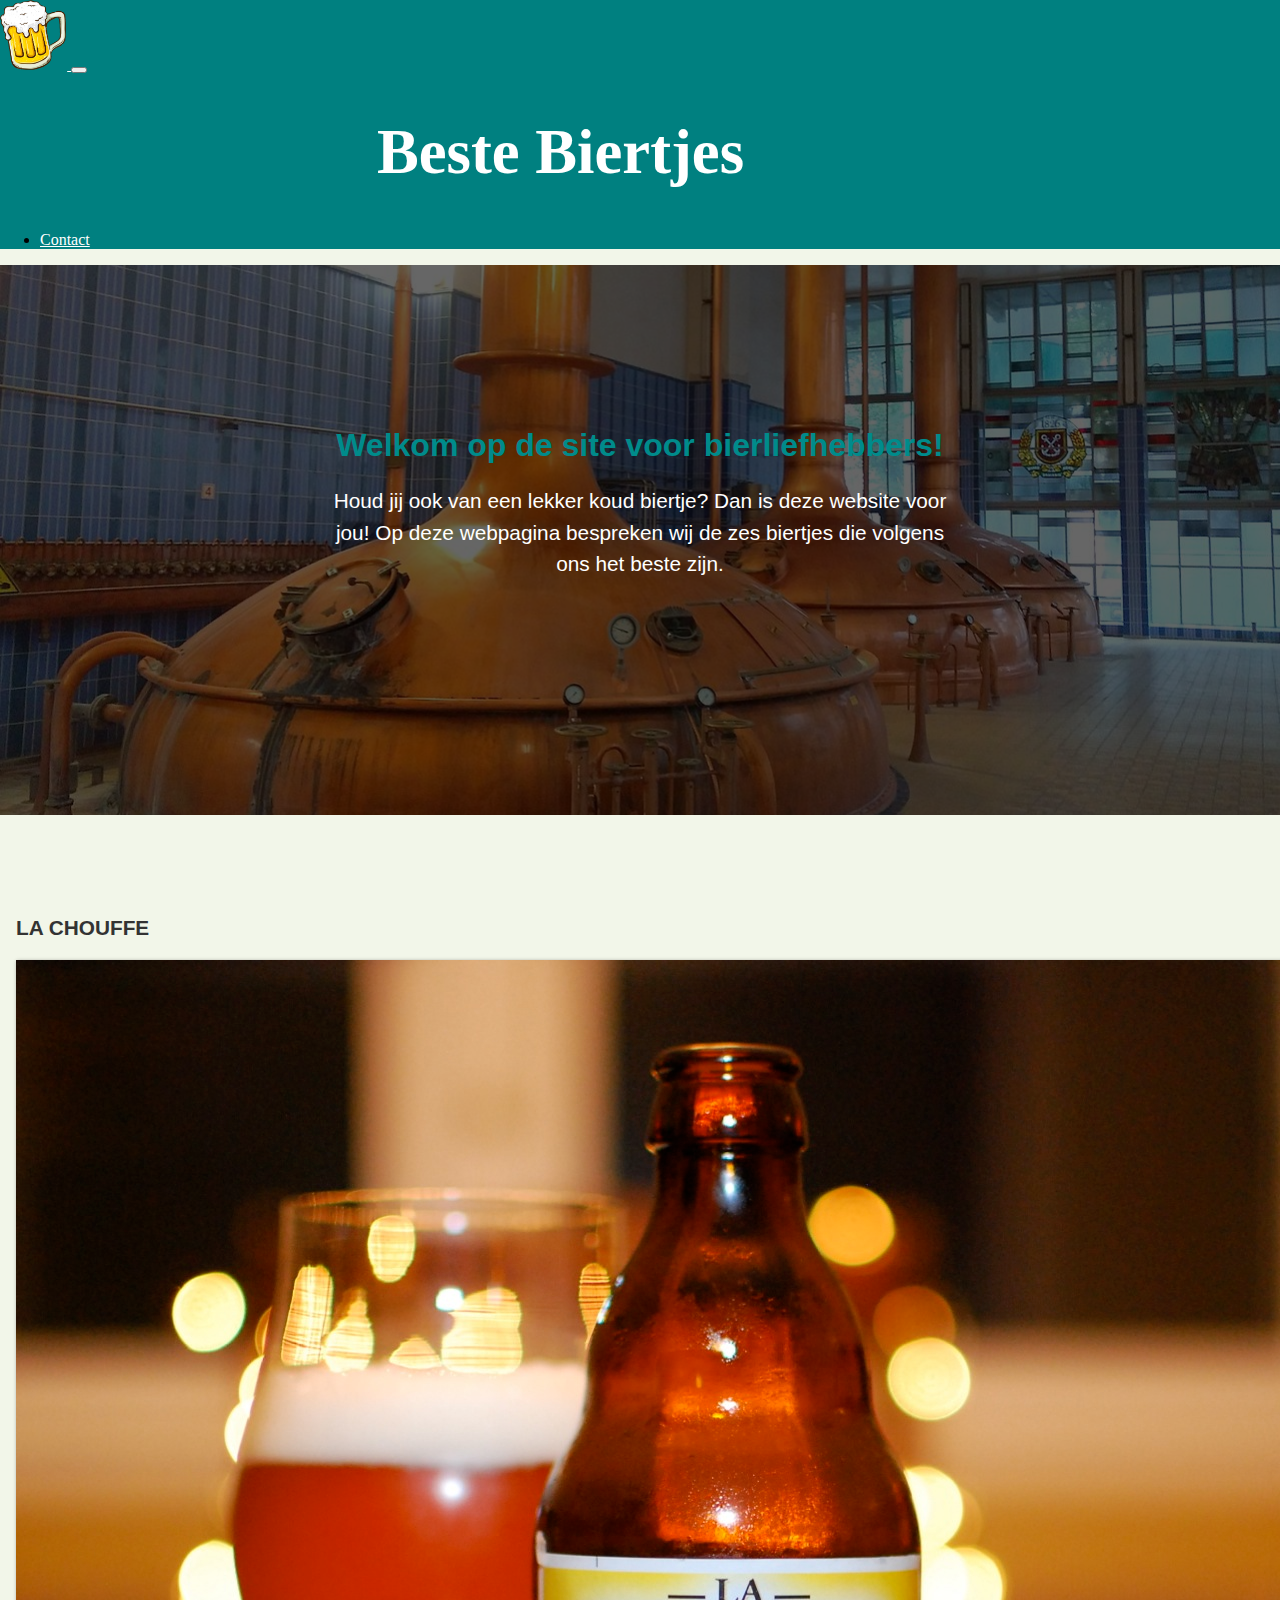
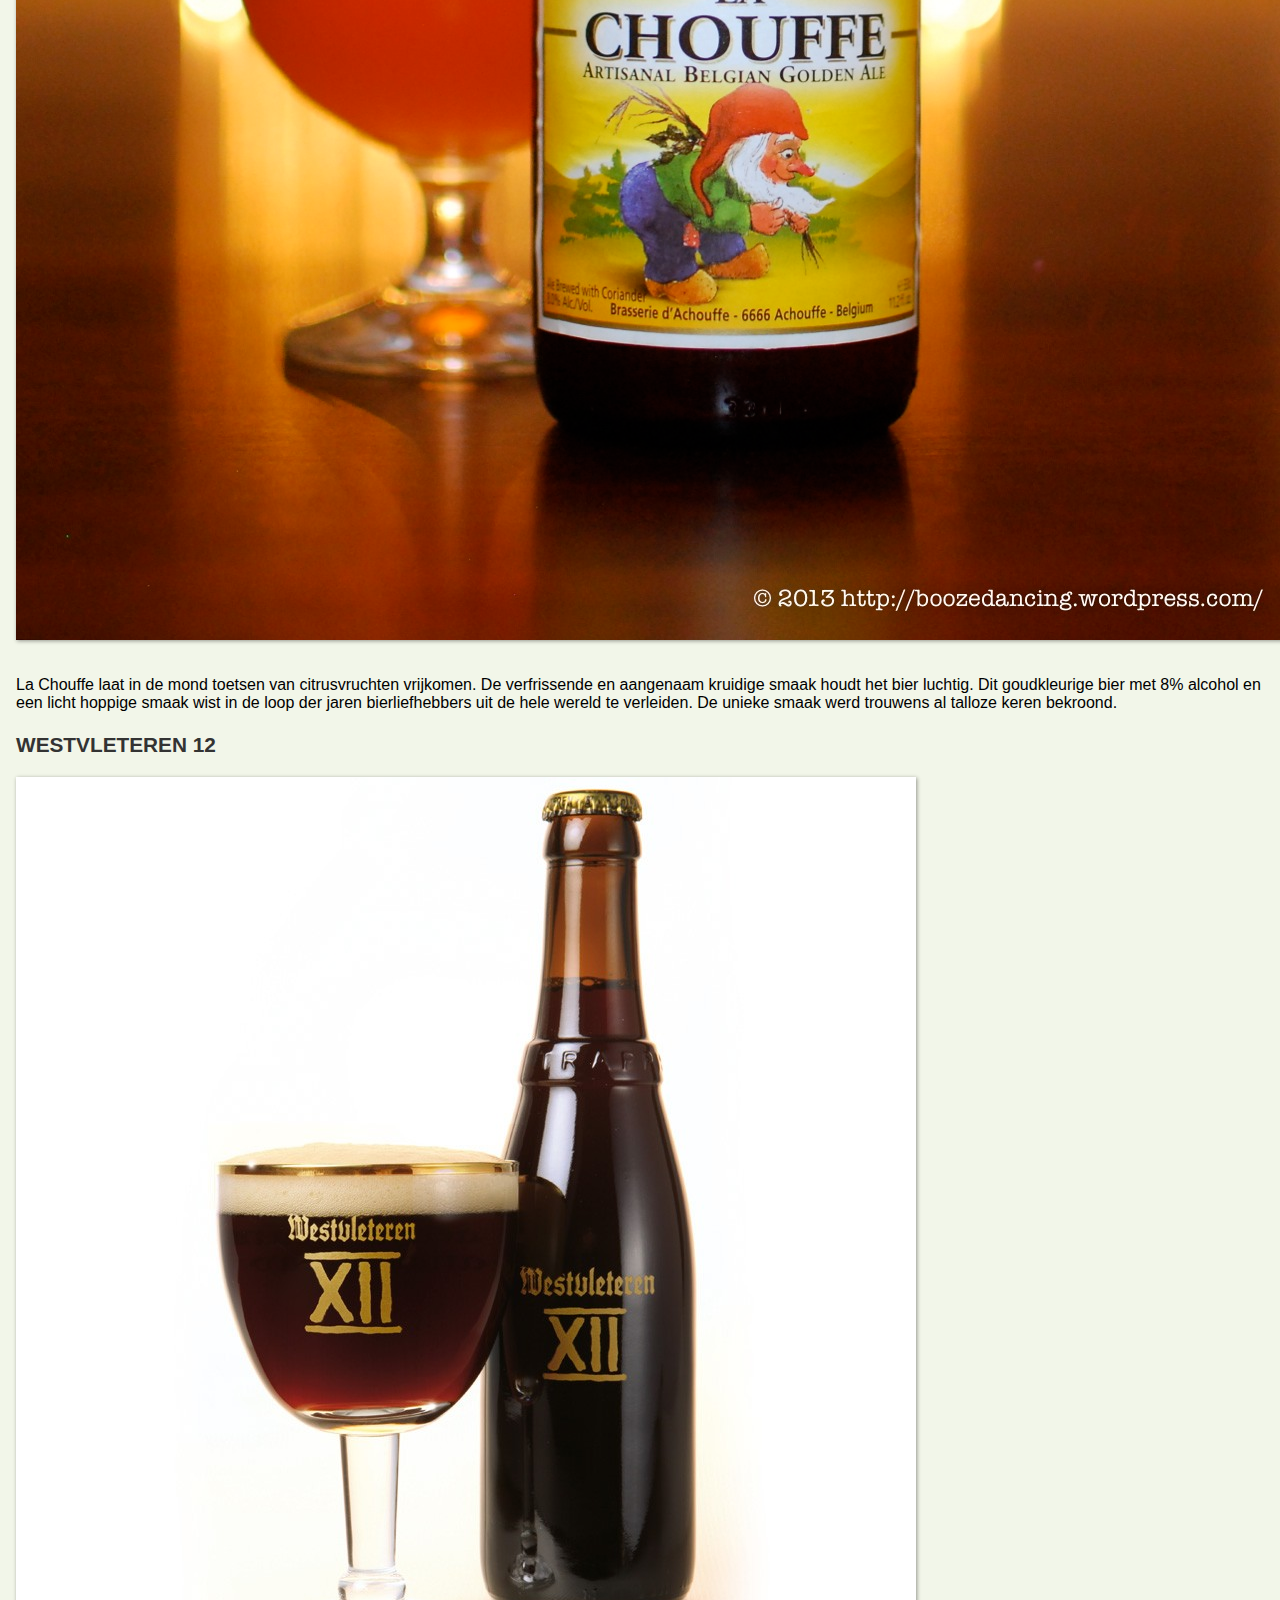
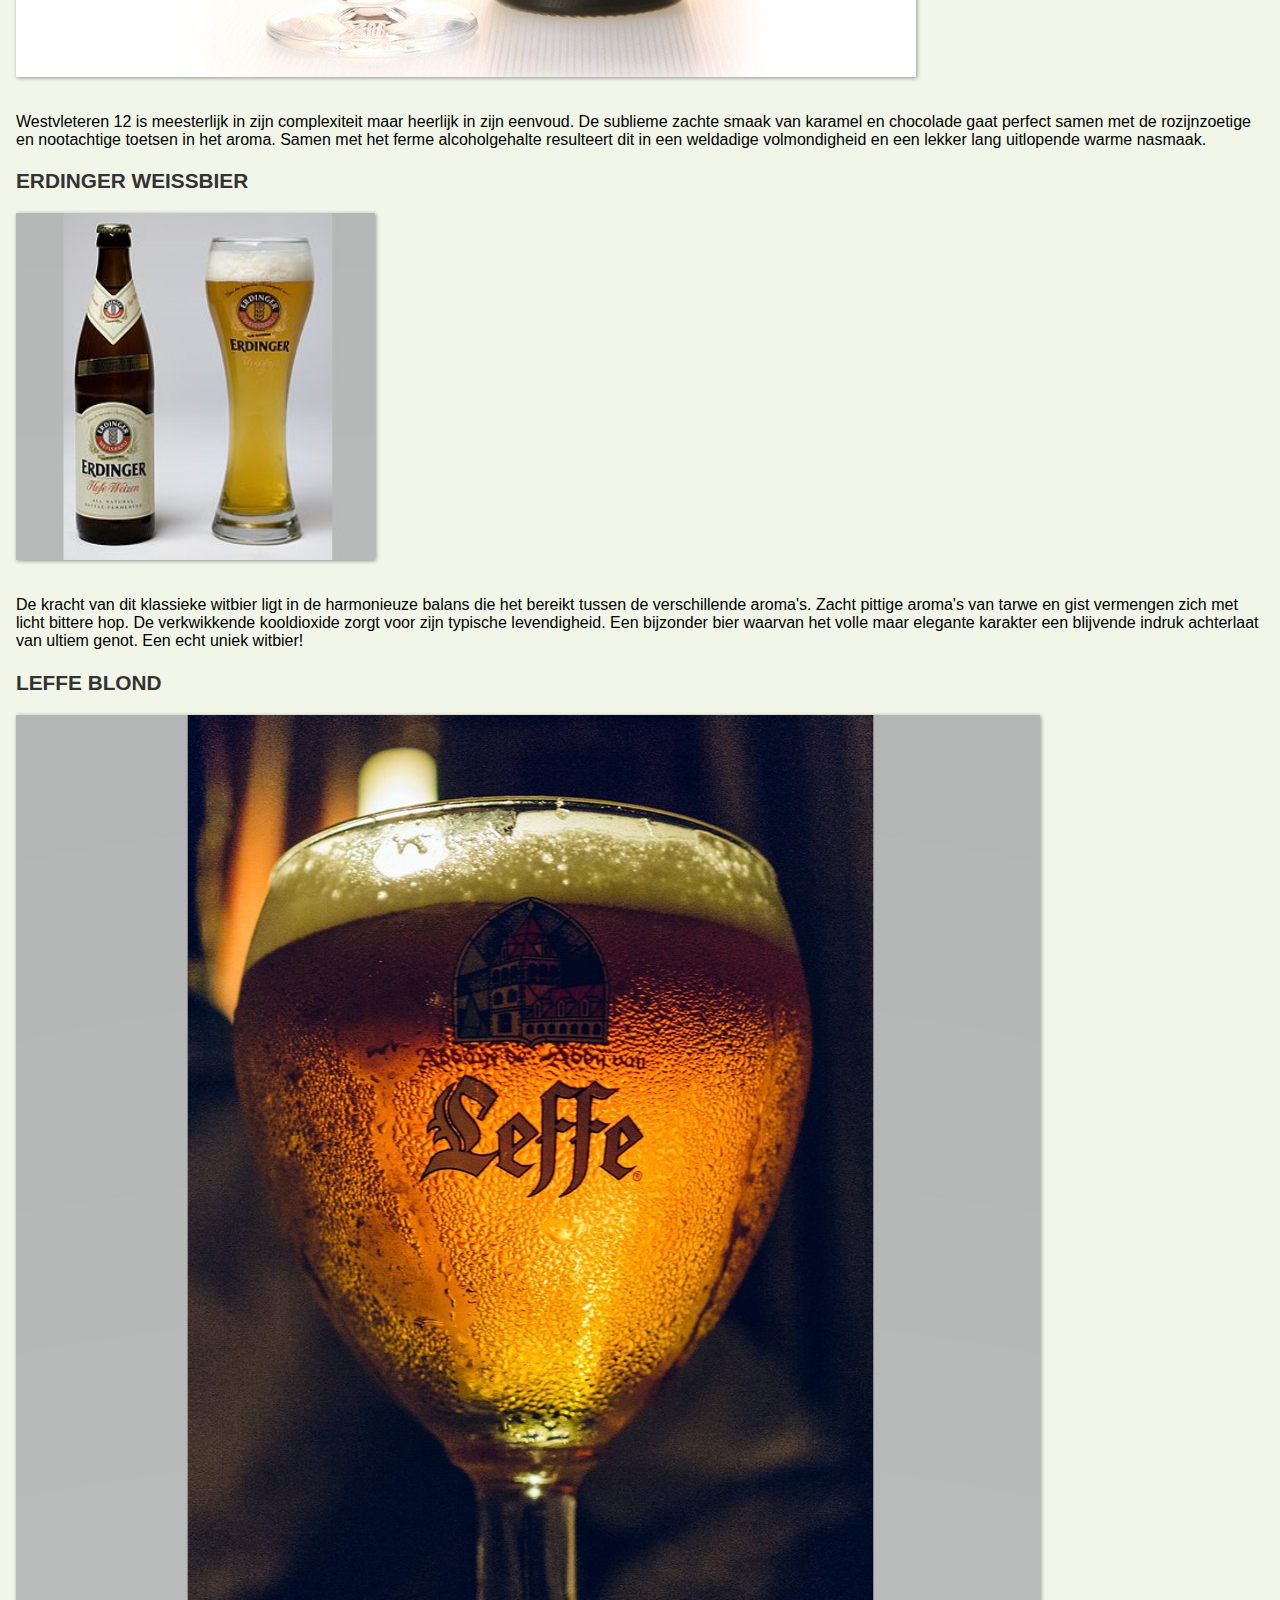
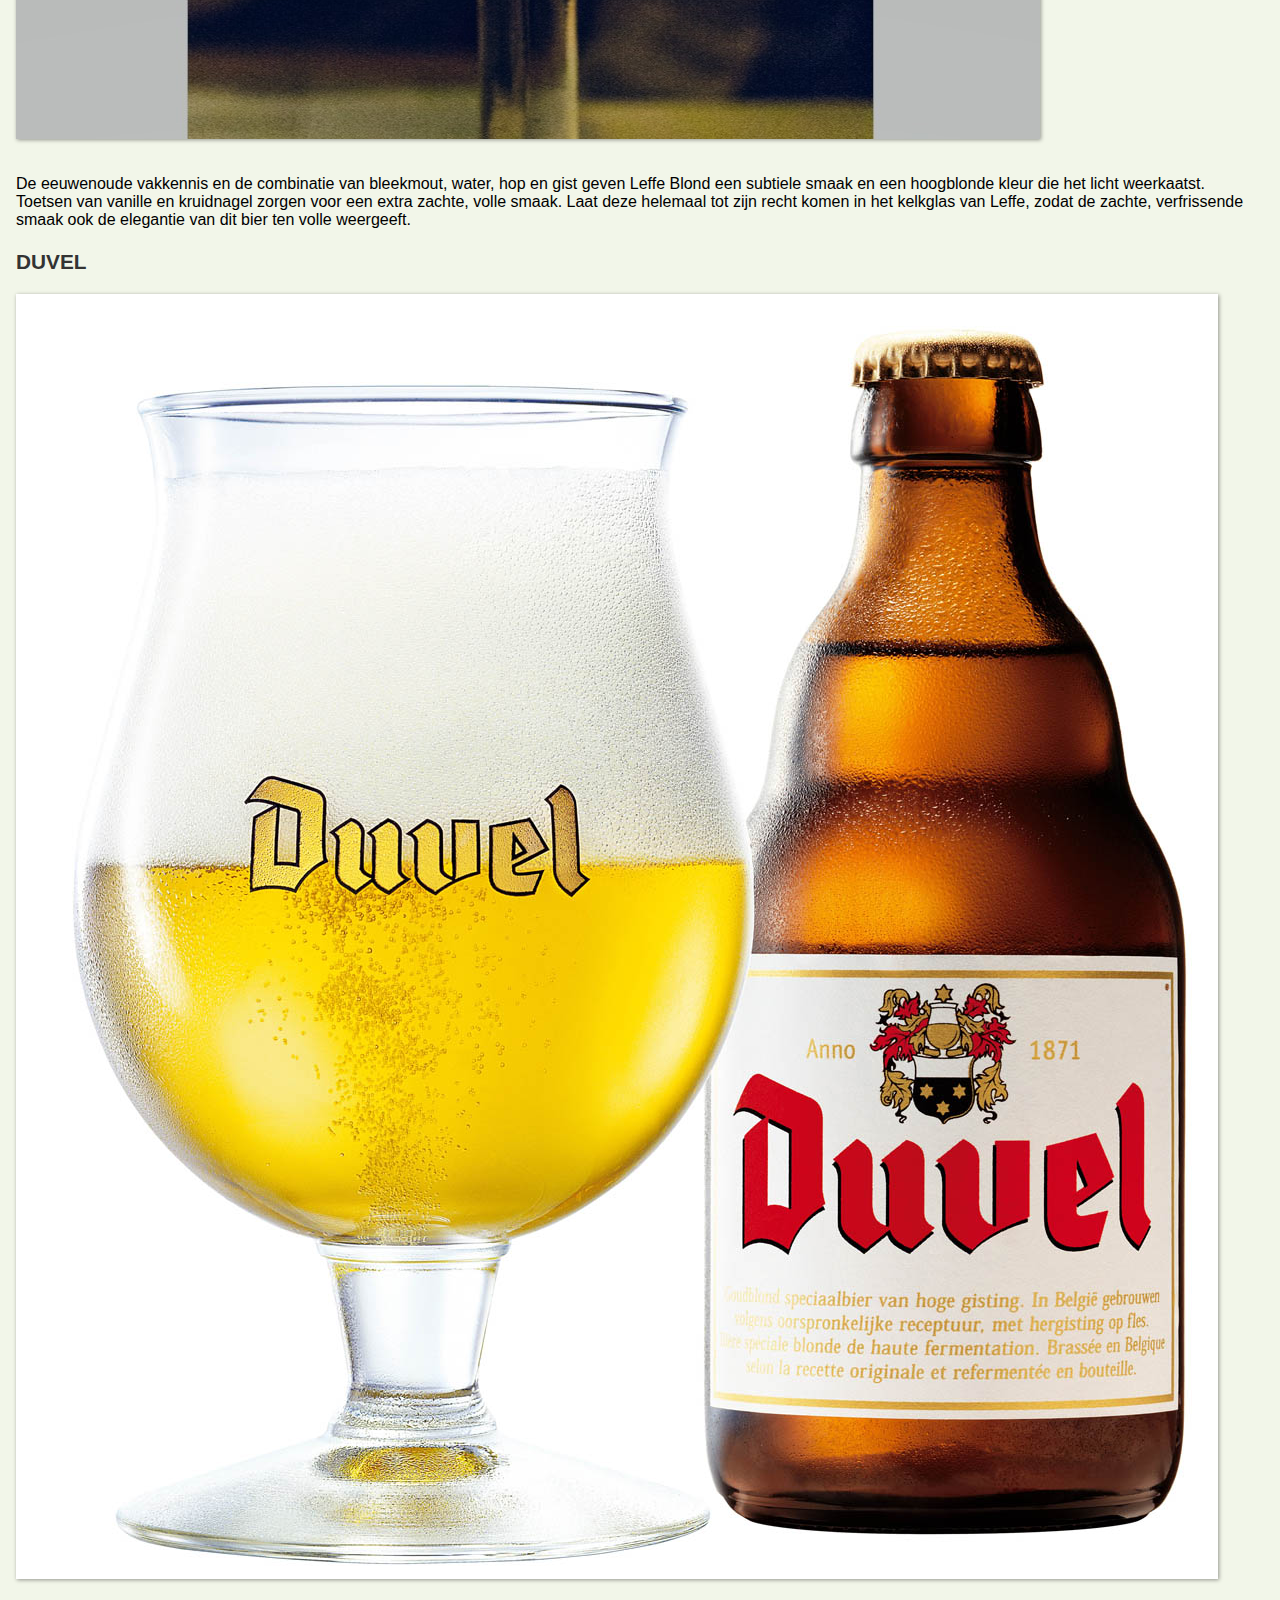
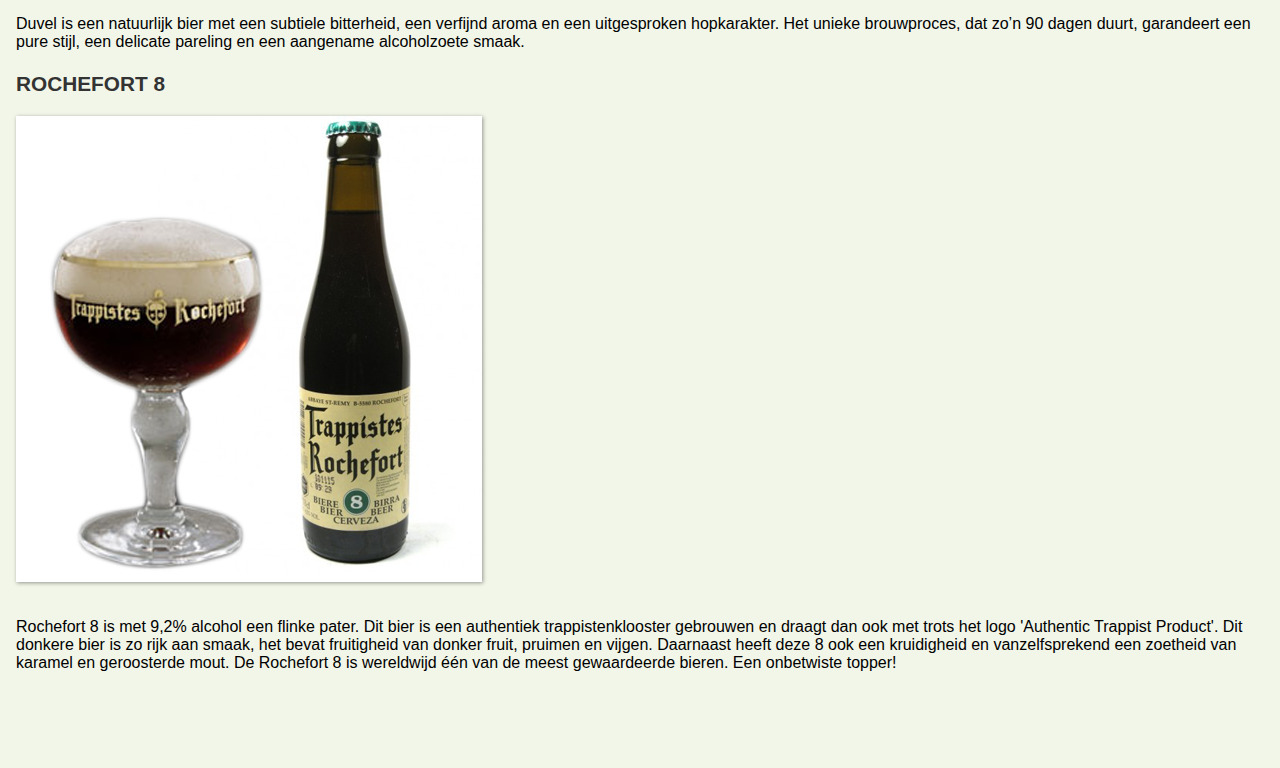
<file: index.html>
<!DOCTYPE html>
<html lang = "en" >
  <head>
    <title>Beste Biertjes</title>
    <meta charset="utf-8">
    <meta name="viewport" content="width=device-width, initial-scale=1">
    <link rel="stylesheet" href="https://stackpath.bootstrapcdn.com/bootstrap/4.1.3/css/bootstrap.min.css" integrity="sha384-MCw98/SFnGE8fJT3GXwEOngsV7Zt27NXFoaoApmYm81iuXoPkFOJwJ8ERdknLPMO" crossorigin="anonymous">
    <link rel = "stylesheet" type = "text/css" href = "main.css" >
  </head>
<body>
  <nav class = "navbar navbar-expand-md" >
    <a class= "navbar-brand" href= "bier.html"> <img src="logo..png" alt="logo" height="70px"> </a>
    <button class = "navbar-toggler navbar-dark" type = "button" data-toggle = "collapse" data-target = "# main-navigation" >
      <span class = "navbar-toggler-icon" > </span>
    </button>
    <h1>Beste Biertjes</h1>
    <div class = "collapse navbar-collapse" id = "main-navigation" >
      <ul class = "navbar-nav" >
        <li class = "nav-item" >
          <a class= "nav-link" href= "contact.html"> Contact </a>
        </li>
      </ul>
    </div>
  </nav>
  <header class = "page-header header container-fluid" >
    <div class="overlay"></div>
    <div class="description">
      <h1>Welkom op de site voor bierliefhebbers!</h1>
      <p>Houd jij ook van een lekker koud biertje? Dan is deze website voor jou! Op deze webpagina bespreken wij de zes biertjes die volgens ons het beste zijn.</p>
    </div>
  </header>
  <div class="container features">
    <div class="row">
      <div class="col-lg-4 col-md-4 col-sm-12">
        <h3 class="feature-title">La Chouffe</h3>
        <img src="lachouffe.jpg" class="img-fluid">
        <p>La Chouffe laat in de mond toetsen van citrusvruchten vrijkomen. De verfrissende en aangenaam kruidige smaak houdt het bier luchtig. Dit goudkleurige bier met 8% alcohol en een licht hoppige smaak wist in de loop der jaren bierliefhebbers uit de hele wereld te verleiden. De unieke smaak werd trouwens al talloze keren bekroond.</p>
      </div>
      <div class="col-lg-4 col-md-4 col-sm-12">
        <h3 class="feature-title">Westvleteren 12</h3>
        <img src="westvleteren.jpg" class="img-fluid">
        <p>Westvleteren 12 is meesterlijk in zijn complexiteit maar heerlijk in zijn eenvoud. De sublieme zachte smaak van karamel en chocolade gaat perfect samen met de rozijnzoetige en nootachtige toetsen in het aroma. Samen met het ferme alcoholgehalte resulteert dit in een weldadige volmondigheid en een lekker lang uitlopende warme nasmaak.</p>
      </div>
      <div class="col-lg-4 col-md-4 col-sm-12">
        <h3 class="feature-title">Erdinger Weißbier</h3>
        <img src="erdinger.jpg" id="erdinger">
        <p>De kracht van dit klassieke witbier ligt in de harmonieuze balans die het bereikt tussen de verschillende aroma's. Zacht pittige aroma's van tarwe en gist vermengen zich met licht bittere hop. De verkwikkende kooldioxide zorgt voor zijn typische levendigheid. Een  bijzonder bier waarvan het volle maar elegante karakter een blijvende indruk achterlaat van ultiem genot. Een echt uniek witbier!</p>
      </div>
      <div class="col-lg-4 col-md-4 col-sm-12">
        <h3 class="feature-title">Leffe Blond</h3>
        <img src="leffe.jpg" class="img-fluid">
        <p>De eeuwenoude vakkennis en de combinatie van bleekmout, water, hop en gist geven Leffe Blond een subtiele smaak en een hoogblonde kleur die het licht weerkaatst. Toetsen van vanille en kruidnagel zorgen voor een extra zachte, volle smaak. Laat deze helemaal tot zijn recht komen in het kelkglas van Leffe, zodat de zachte, verfrissende smaak ook de elegantie van dit bier ten volle weergeeft.</p>
      </div>
      <div class="col-lg-4 col-md-4 col-sm-12">
        <h3 class="feature-title">Duvel</h3>
        <img src="duvel.jpg" class="img-fluid">
        <p>Duvel is een natuurlijk bier met een subtiele bitterheid, een verfijnd aroma en een uitgesproken hopkarakter. Het unieke brouwproces, dat zo’n 90 dagen duurt, garandeert een pure stijl, een delicate pareling en een aangename alcoholzoete smaak.</p>
      </div>
      <div class="col-lg-4 col-md-4 col-sm-12">
        <h3 class="feature-title">Rochefort 8</h3>
        <img src="rochefort.jpg" class="img-fluid">
        <p>Rochefort 8 is met 9,2% alcohol een flinke pater. Dit bier is een authentiek trappistenklooster gebrouwen en draagt dan ook met trots het logo 'Authentic Trappist Product'. Dit donkere bier is zo rijk aan smaak, het bevat fruitigheid van donker fruit, pruimen en vijgen. Daarnaast heeft deze 8 ook een kruidigheid en vanzelfsprekend een zoetheid van karamel en geroosterde mout. De Rochefort 8 is wereldwijd één van de meest gewaardeerde bieren. Een onbetwiste topper!</p>
      </div>
    </div>
  </div>
  <script src = "main.js" > </script>
  <script src = "https://code.jquery.com/jquery-3.3.1.slim.min.js" integriteit = "SHA384-q8i / X + 965DzO0rT7abK41JStQIAqVgRVzpbzo5smXKp4YfRvH + 8abtTE1Pi6jizo" crossorigin = "anonymous" > </ script>
  <script src = "https://stackpath.bootstrapcdn.com/bootstrap/4.1.3/js/bootstrap.min.js" integriteit = "SHA384-ChfqqxuZUCnJSK3 + MXmPNIyE6ZbWh2IMqE241rYiqJxyMiZ6OW / JmZQ5stwEULTy" crossorigin = "anonymous" > </ script>
</body>
</html>
</file>
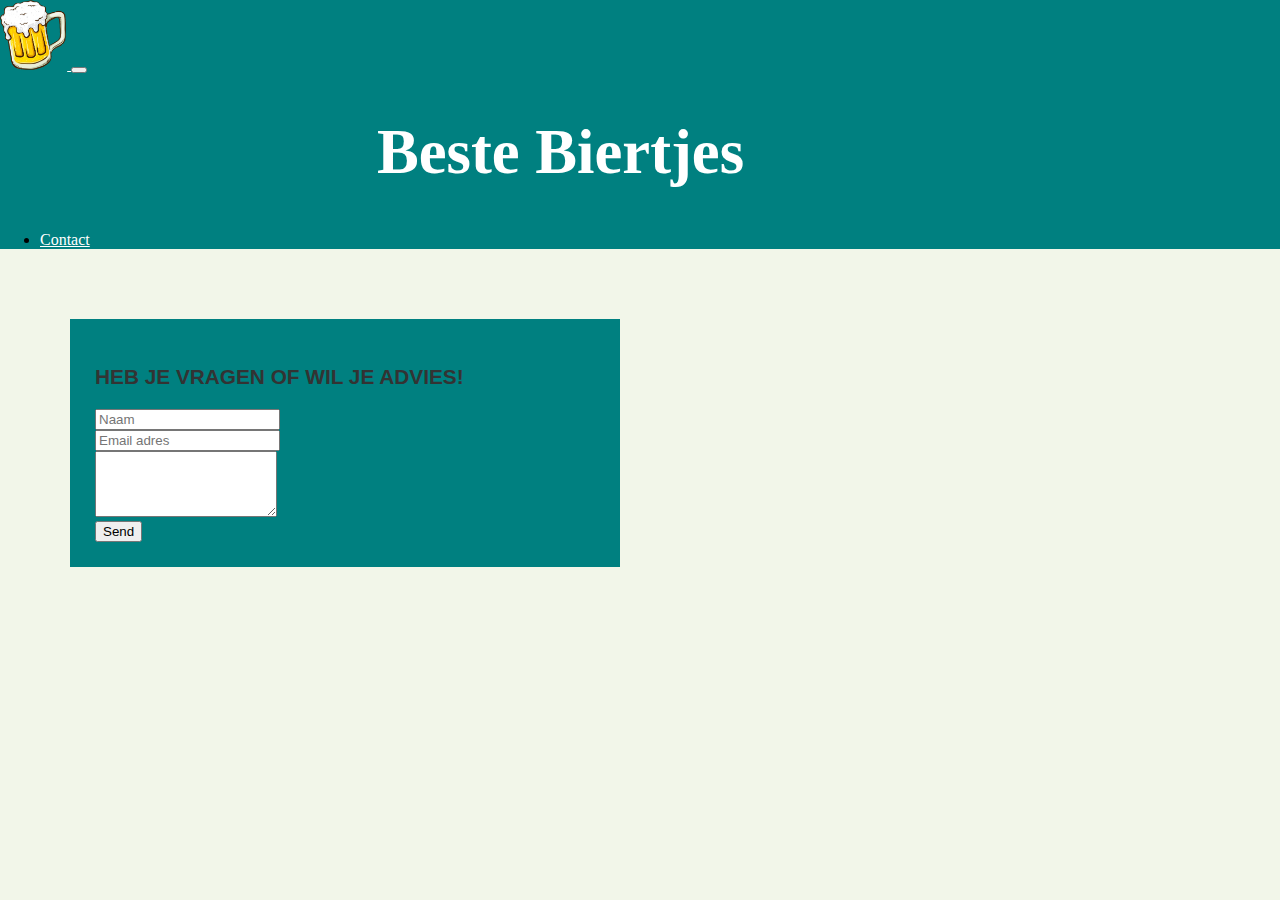
<file: contact.html>
<!DOCTYPE html>
<html lang = "en" >
  <head>
    <title>Bootstrap Tutorial Sample Page</title>
    <meta charset="utf-8">
    <meta name="viewport" content="width=device-width, initial-scale=1">
    <link rel="stylesheet" href="https://stackpath.bootstrapcdn.com/bootstrap/4.1.3/css/bootstrap.min.css" integrity="sha384-MCw98/SFnGE8fJT3GXwEOngsV7Zt27NXFoaoApmYm81iuXoPkFOJwJ8ERdknLPMO" crossorigin="anonymous">
    <link rel = "stylesheet" type = "text/css" href = "main.css" >
  </head>
<body>
  <nav class = "navbar navbar-expand-md" >
    <a class= "navbar-brand" href= "bier.html"> <img src="logo..png" alt="logo" height="70px"> </a>
    <button class = "navbar-toggler navbar-dark" type = "button" data-toggle = "collapse" data-target = "# main-navigation" >
      <span class = "navbar-toggler-icon" ></span>
    </button>
    <h1>Beste Biertjes</h1>
    <div class = "collapse navbar-collapse" id = "main-navigation" >
      <ul class = "navbar-nav" >
        <li class = "nav-item" >
          <a class= "nav-link" href= "contact.html"> Contact </a>
        </li>
      </ul>
    </div>
  </nav>
  <div id="wrapper">
    <h3 class="feature-title">Heb je vragen of wil je advies!</h3>
    <div class="form-group">
      <input type="text" class="form-control" placeholder="Naam" name="">
    </div>
    <div class="form-group">
      <input type="email" class="form-control" placeholder="Email adres" name="">
    </div>
    <div class="form-group">
      <textarea class="form-control" rows="4"></textarea>
    </div>
    <input type="submit" class="btn btn-secondary btn-block" value="Send" name="">
  </div>
</body>
</html>
</file>
<file: main.css>
body {
  padding: 0;
  margin: 0;
  background: #f2f6e9;
}
/*--- navigation bar ---*/
.navbar {
  background:#008080;
}
.nav-link,
.navbar-brand {
  color: #fff;
  cursor: pointer;
}
.nav-link {
  margin-right: : 1em !important;
}
.nav-link:hover {
  color: #000;
}
.navbar-collapse {
  justify-content: flex-end;
}
nav h1 {
  margin-left: 377px;
  color: white;
  font-size: 47pt;
  font-weight: bold;
  font-family: "Berlin Sans FB Demi";
}
.header {
  background-image: url('bierbrouwen.jpg'); height: 550px;
  background-size: cover;
  background-position: center;
  position: relative;
}
.overlay {
  position: absolute;
  min-height: 100%;
  min-width: 100%;
  left: 0;
  top: 0;
  background: rgba(0, 0, 0, 0.6);
}
.description {
  left: 50%;
  position: absolute;
  top: 45%;
  transform: translate(-50%, -55%);
  text-align: center;
}
.description h1 {
  color: #008B8B;
  font-family: "Trebuchet MS", Helvetica, sans-serif;
}
.description p {
  color: #fff;
  font-size: 1.3rem;
  line-height: 1.5;
  font-family: "Trebuchet MS", Helvetica, sans-serif;
}
.features {
  margin: 4em auto;
  padding: 1em;
  position: relative;
}
.feature-title {
  color: #333;
  font-size: 1.3rem;
  font-weight: 700;
  margin-bottom: 20px;
  text-transform: uppercase;
  font-family: "Trebuchet MS", Helvetica, sans-serif;
}
.features img {
  -webkit-box-shadow: 1px 1px 4px rgba(0, 0, 0, 0.4);
  -moz-box-shadow: 1px 1px 4px rgba(0, 0, 0, 0.4);
  box-shadow: 1px 1px 4px rgba(0, 0, 0, 0.4);
  margin-bottom: 16px;
}
p {
  font-family: "Trebuchet MS", Helvetica, sans-serif;
}
#erdinger {
  height: 347px;
}
.features .form-control,
.features input {
    border-radius: 0;
}
.features .btn {
  background-color: #008080;
  border: 1px solid black;
  color: #008080;
  margin-top: 20px;
}
.features .btn:hover {
  background-color: black;
  border: 1px solid #333;
}
#wrapper {
  width: 500px;
  margin-top: 70px;
  margin-left: 70px;
  background-color: #008080;
  padding-right: 25px;
  padding-left: 25px;
  padding-top: 25px;
  padding-bottom: 25px;
}
</file>
